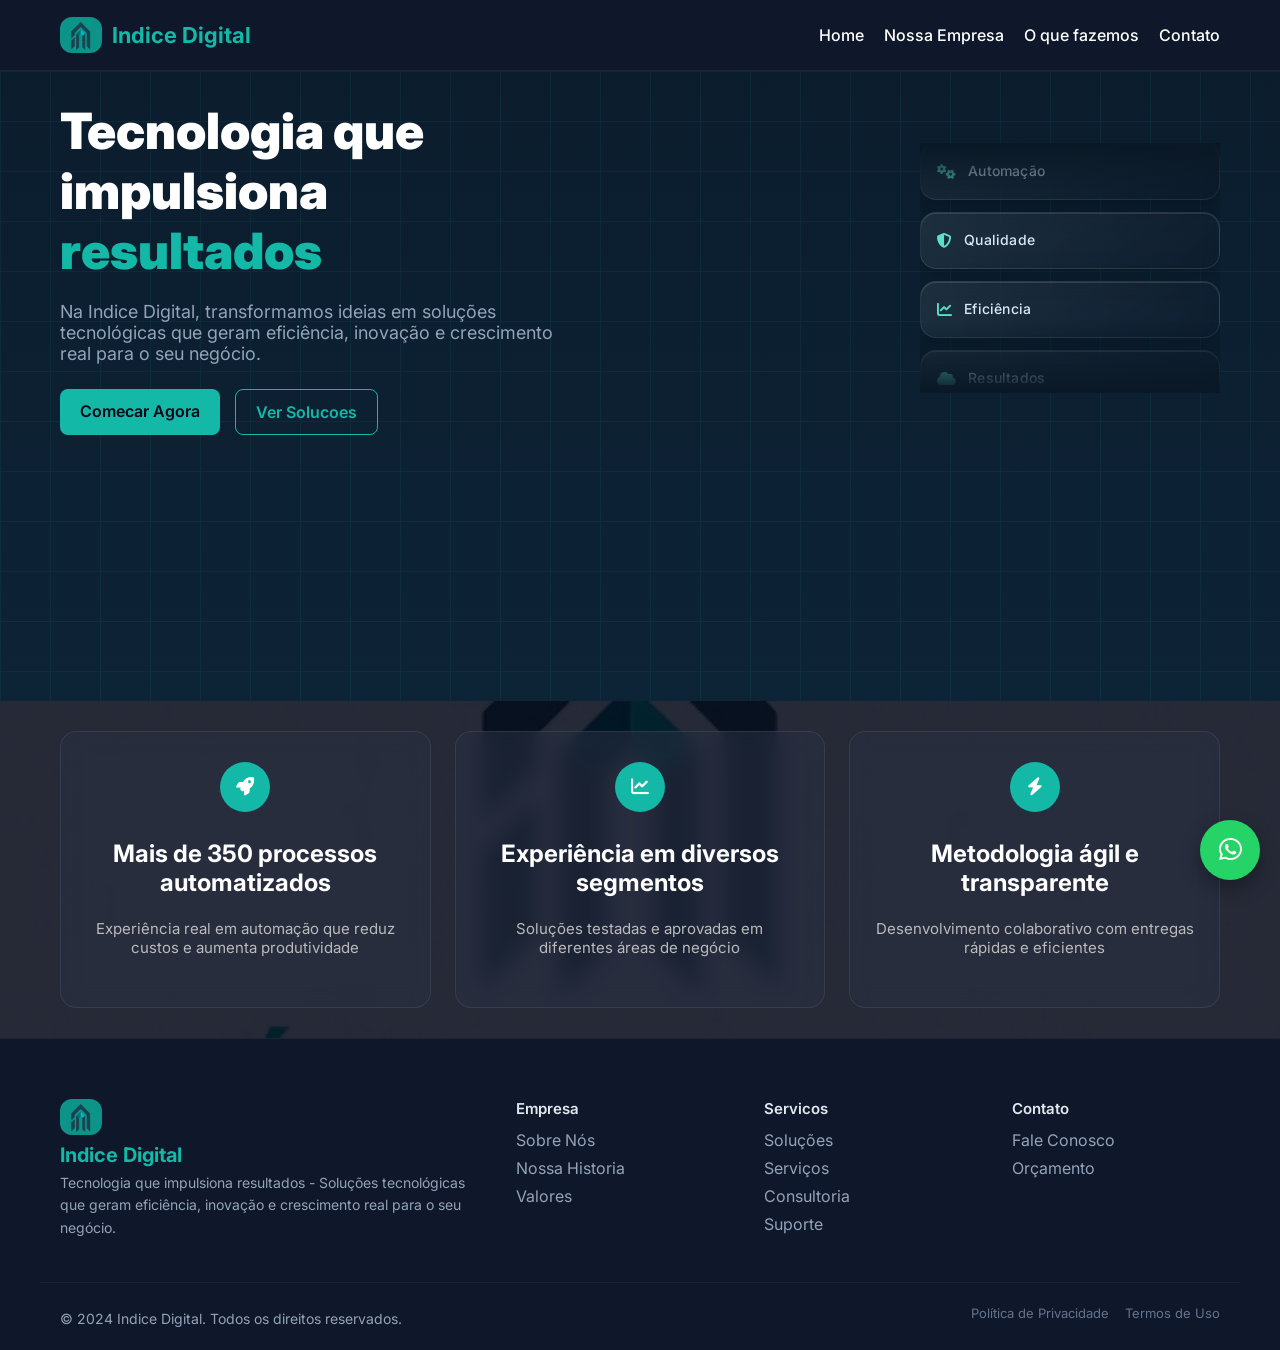
<file: index.html>
<!doctype html>
<html lang="pt-BR">
  <head>
    <meta charset="UTF-8" />
    <meta name="viewport" content="width=device-width, initial-scale=1.0" />
    <title>Indice Digital - Tecnologia que impulsiona resultados</title>
    <meta
      name="description"
      content="Tecnologia que impulsiona resultados - Solucoes que geram eficiencia, inovacao e crescimento real para o seu negocio."
    />
    <meta property="og:title" content="Indice Digital - Tecnologia que impulsiona resultados" />
    <meta
      property="og:description"
      content="Transformamos ideias em solucoes tecnologicas que geram eficiencia, inovacao e crescimento real para o seu negocio."
    />
    <meta property="og:type" content="website" />
    <meta property="og:url" content="https://indicedgt.com/" />
    <link rel="preconnect" href="https://fonts.googleapis.com" />
    <link rel="preconnect" href="https://fonts.gstatic.com" crossorigin />
    <link rel="icon" href="images/logo.png" type="image/png">
    <link
      href="https://fonts.googleapis.com/css2?family=Inter:wght@400;500;600;700;800&display=swap"
      rel="stylesheet"
    />
    <link rel="stylesheet" href="https://cdnjs.cloudflare.com/ajax/libs/font-awesome/6.4.0/css/all.min.css">
    <link rel="stylesheet" href="assets/css/style.css"/>
    <script src="src/main.js" defer></script>
  </head>
  <body>
    <a class="skip-link" href="#conteudo">Pular para o conteudo principal</a>

    <header class="site-header">
      <div class="container header-inner">
    
        <div class="header-left">
          <a href="index.html"  id="topo" class="logo" aria-label="Indice Digital">
            <img src="images/logo1.webp" alt="">
          </a>
    
          <span class="logo-text">Indice Digital</span>
        </div>

        <button class="menu-toggle" id="menu-toggle">
          ☰
        </button>
    
        <nav id="menu-principal" class="main-nav" aria-label="Principal">
          <a href="index.html">Home</a>
          <a href="empresa.html">Nossa Empresa</a>
          <a href="oqfazemos.html">O que fazemos</a>
          <a href="contato.html">Contato</a>
        </nav>
      </div>
    </header>

    <main id="conteudo">
      <section class="hero section">
        <div class="container hero-layout"> 
          <div class="hero-copy">
            <h1>Tecnologia que impulsiona <span>resultados</span></h1>
            <p>
              Na Indice Digital, transformamos ideias em soluções tecnológicas que geram eficiência,
              inovação e crescimento real para o seu negócio.
            </p>
            <div class="hero-actions">
              <a class="btn btn-primary" href="contato.html">Comecar Agora</a>
              <a class="btn btn-secondary" href="oqfazemos.html">Ver Solucoes</a>
            </div>
          </div>
          <div class="hero-visual" aria-hidden="true">
            <div class="hero-carousel">
              <div class="hero-carousel-track">
                <article class="hero-mini-card">
                  <i class="fa-solid fa-gears"></i>
                  <span>Automação</span>
                </article>
                <article class="hero-mini-card">
                  <i class="fa-solid fa-shield-halved"></i>
                  <span>Qualidade</span>
                </article>
                <article class="hero-mini-card">
                  <i class="fa-solid fa-chart-line"></i>
                  <span>Eficiência</span>
                </article>
                <article class="hero-mini-card">
                  <i class="fa-solid fa-cloud"></i>
                  <span>Resultados</span>
                </article>
                <article class="hero-mini-card">
                  <i class="fa-solid fa-gears"></i>
                  <span>Integração</span>
                </article>
                <article class="hero-mini-card">
                  <i class="fa-solid fa-shield-halved"></i>
                  <span>Inovação</span>
                </article>
                <article class="hero-mini-card">
                  <i class="fa-solid fa-chart-line"></i>
                  <span>Automatição</span>
                </article>
                <article class="hero-mini-card">
                  <i class="fa-solid fa-cloud"></i>
                  <span>Qualidade</span>
                </article>
              </div>
            </div>
          </div>
    
        </div>
      </section>
    
      <section class="section stats">
        <div class="container">
      
          <div class="stats-grid">
      
            <article class="card">
              <div class="highlight-icon">
                <i class="fa-solid fa-rocket"></i>
              </div>
      
              <h2>Mais de 350 processos automatizados</h2>
              <p>Experiência real em automação que reduz custos e aumenta produtividade</p>
            </article>
      
            <article class="card">
              <div class="highlight-icon">
                <i class="fas fa-chart-line"></i>
              </div>
      
              <h2>Experiência em diversos segmentos</h2>
              <p>Soluções testadas e aprovadas em diferentes áreas de negócio</p>
            </article>
      
            <article class="card">
              <div class="highlight-icon">
                <i class="fa-solid fa-bolt"></i>
              </div>
      
              <h2>Metodologia ágil e transparente</h2>
              <p>Desenvolvimento colaborativo com entregas rápidas e eficientes</p>
            </article>
      
          </div>
      
        </div>
      </section>
    
    </main>

    <footer class="site-footer">
      <div class="container footer-grid">
        <div>
          <a href="#topo" class="footer-logo" aria-label="Indice Digital">
            <img src="images/logo1.webp">
          </a>
          <h5>Indice Digital</h5>
          <p>
            Tecnologia que impulsiona resultados - Soluções tecnológicas que geram eficiência, inovação e crescimento real para o seu negócio.
          </p>
        </div>

        <nav aria-label="Empresa">
          <h3>Empresa</h3>
          <a href="empresa.html#missao">Sobre Nós</a>
          <a href="empresa.html#nossa-empresa">Nossa Historia</a>
          <a href="empresa.html#valores">Valores</a>
        </nav>

        <nav aria-label="Servicos">
          <h3>Servicos</h3>
          <a href="oqfazemos.html#solucoes">Soluções</a>
          <a href="oqfazemos.html#o-que-fazemos">Serviços</a>
          <a href="oqfazemos.html#consultoria">Consultoria</a>
          <a href="oqfazemos.html#suporte">Suporte</a>
        </nav>

        <nav aria-label="Contato">
          <h3>Contato</h3>
          <a href="contato.html#contato">Fale Conosco</a>
          <a href="contato.html#orcamento">Orçamento</a>
        </nav>
      </div>

      <div class="container footer-bottom">
        <p>&copy; 2024 Indice Digital. Todos os direitos reservados.</p>
        <div class="legal-links">
          <a href="#">Política de Privacidade</a>
          <a href="#">Termos de Uso</a>
        </div>
      </div>
    </footer>

    <a href="https://wa.me/5531983326575" 
    class="floating-btn" 
    target="_blank">
    <i class="fab fa-whatsapp"></i>
    </a>
  </body>
</html>
</file>
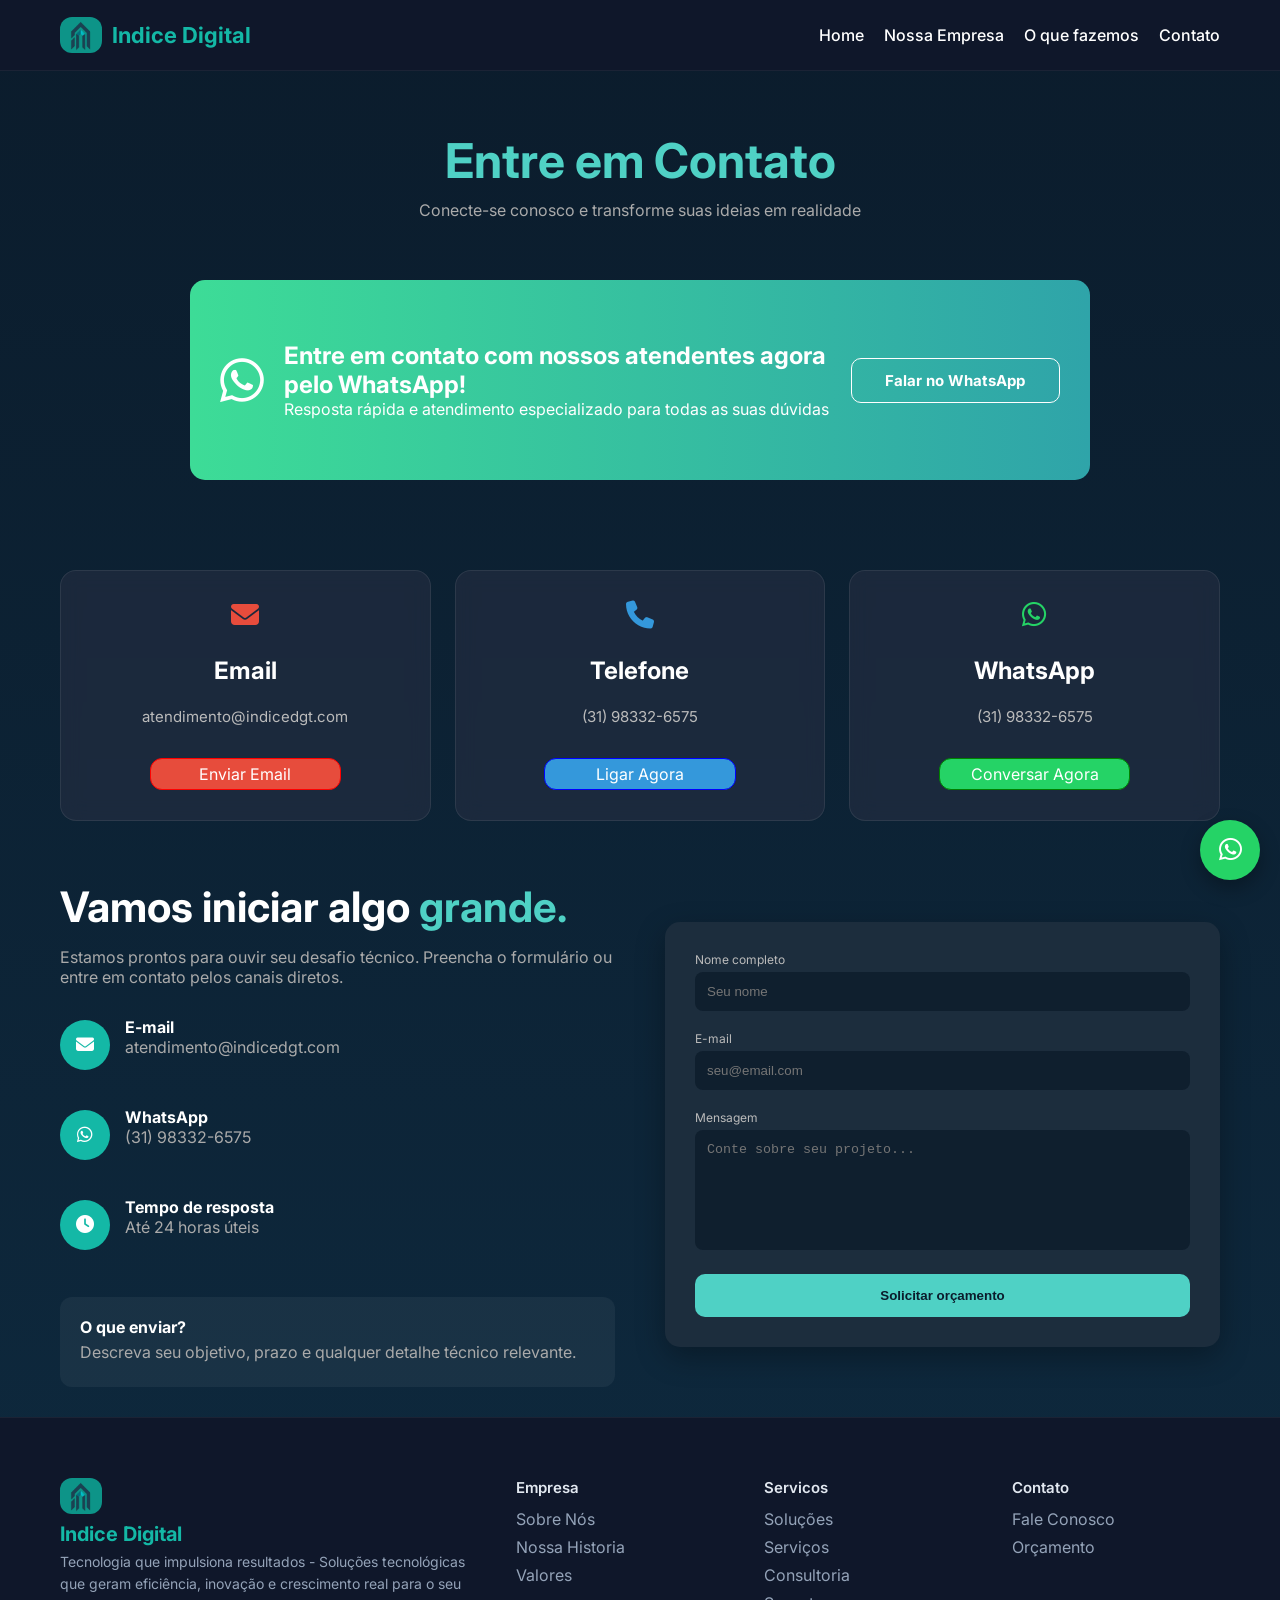
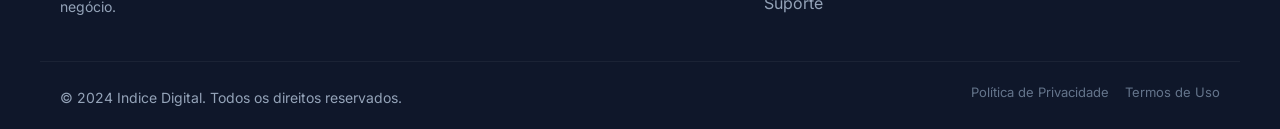
<file: contato.html>
<!doctype html>
<html lang="pt-BR">
  <head>
    <meta charset="UTF-8" />
    <meta name="viewport" content="width=device-width, initial-scale=1.0" />
    <title>Indice Digital - Tecnologia que impulsiona resultados</title>
    <meta
      name="description"
      content="Tecnologia que impulsiona resultados - Solucoes que geram eficiencia, inovacao e crescimento real para o seu negocio."
    />
    <meta property="og:title" content="Indice Digital - Tecnologia que impulsiona resultados" />
    <meta
      property="og:description"
      content="Transformamos ideias em solucoes tecnologicas que geram eficiencia, inovacao e crescimento real para o seu negocio."
    />
    <meta property="og:type" content="website" />
    <meta property="og:url" content="https://indicedgt.com/" />
    <link rel="preconnect" href="https://fonts.googleapis.com" />
    <link rel="preconnect" href="https://fonts.gstatic.com" crossorigin />
    <link rel="icon" href="images/logo.png" type="image/png">
    <link
      href="https://fonts.googleapis.com/css2?family=Inter:wght@400;500;600;700;800&display=swap"
      rel="stylesheet"
    />
    <link rel="stylesheet" href="https://cdnjs.cloudflare.com/ajax/libs/font-awesome/6.4.0/css/all.min.css">
    <link rel="stylesheet" href="assets/css/style.css"/>
    <script src="src/main.js" defer></script>
  </head>
  <body>
    <a class="skip-link" href="#conteudo">Pular para o conteudo principal</a>

    <header class="site-header" id="topo">
        <div class="container header-inner">
      
          <div class="header-left">
            <a href="index.html" class="logo" aria-label="Indice Digital">
              <img src="images/logo1.webp" alt="">
            </a>
      
            <span class="logo-text">Indice Digital</span>
          </div>
      
          <button class="menu-toggle" id="menu-toggle">
            ☰
          </button>
      
          <nav id="menu-principal" class="main-nav" aria-label="Principal">
            <a href="index.html">Home</a>
            <a href="empresa.html">Nossa Empresa</a>
            <a href="oqfazemos.html">O que fazemos</a>
            <a href="contato.html">Contato</a>
          </nav>
      
        </div>
      </header>

      <section class="contact-hero">
        <h1>Entre em Contato</h1>
        <p>Conecte-se conosco e transforme suas ideias em realidade</p>
      </section>
      
      <section class="whatsapp-banner">
        <div class="banner-content">
            <i class="fa-brands fa-whatsapp"></i>
          <div>
            <h2>Entre em contato com nossos atendentes agora pelo WhatsApp!</h2>
            <p>Resposta rápida e atendimento especializado para todas as suas dúvidas</p>
          </div>
        </div>
        <a href="https://wa.me/5531983326575" target="_blank" class="btn-whatsapp">
          Falar no WhatsApp
        </a>
      </section>
      
      <section class="section contact">
        <div class="container">
      
          <div class="stats-grid">
      
            <article class="card">
              <div class="highlight-icon red">
                <i class="fa-solid fa-envelope"></i>
              </div>
      
              <h2>Email</h2>
              <p>atendimento@indicedgt.com</p>
      
              <a href="mailto:atendimento@indicedgt.com" class="card-btn email">
                Enviar Email
              </a>
            </article>

            <article class="card">
              <div class="highlight-icon blue">
                <i class="fa-solid fa-phone"></i>
              </div>
      
              <h2>Telefone</h2>
              <p>(31) 98332-6575</p>
      
              <a href="tel:31983326575" class="card-btn phone">
                Ligar Agora
              </a>
            </article>
      
            <article class="card">
              <div class="highlight-icon green">
                <i class="fa-brands fa-whatsapp"></i>
              </div>
      
              <h2>WhatsApp</h2>
              <p>(31) 98332-6575</p>
      
              <a href="https://wa.me/5531983326575" target="_blank" class="whatsapp">
                Conversar Agora
              </a>
            </article>
          </div>
        </div>
      </section>

      <section class="section contact-form-section" id="orcamento">
        <div class="container contact-grid">
          <div class="contact-info">
            <h2>Vamos iniciar algo <span>grande.</span></h2>
            <p>
              Estamos prontos para ouvir seu desafio técnico. Preencha o formulário
              ou entre em contato pelos canais diretos.
            </p>
      
            <div class="info-list">
      
              <div class="info-item">
                <div class="highlight-icon blue">
                  <i class="fa-solid fa-envelope"></i>
                </div>
                <div>
                  <strong>E-mail</strong>
                  <p>atendimento@indicedgt.com</p>
                </div>
              </div>
      
              <div class="info-item">
                <div class="highlight-icon green">
                  <i class="fa-brands fa-whatsapp"></i>
                </div>
                <div>
                  <strong>WhatsApp</strong>
                  <p>(31) 98332-6575</p>
                </div>
              </div>
      
              <div class="info-item">
                <div class="highlight-icon blue">
                  <i class="fa-solid fa-clock"></i>
                </div>
                <div>
                  <strong>Tempo de resposta</strong>
                  <p>Até 24 horas úteis</p>
                </div>
              </div>
            </div>
            <div class="contact-box">
              <strong>O que enviar?</strong>
              <p>
                Descreva seu objetivo, prazo e qualquer detalhe técnico relevante.
              </p>
            </div>
          </div>
      
          <div class="contact-form">
            <form>
              <label>Nome completo</label>
              <input type="text" placeholder="Seu nome">
      
              <label>E-mail</label>
              <input type="email" placeholder="seu@email.com">
      
              <label>Mensagem</label>
              <textarea placeholder="Conte sobre seu projeto..."></textarea>
      
              <button type="submit">Solicitar orçamento</button>
            </form>
          </div>
      
        </div>
      </section>
    
      <footer class="site-footer">
        <div class="container footer-grid">
          <div>
            <a href="index.html#topo" class="footer-logo" aria-label="Indice Digital">
              <img src="images/logo1.webp">
            </a>
            <h5>Indice Digital</h5>
            <p>
              Tecnologia que impulsiona resultados - Soluções tecnológicas que geram eficiência, inovação e crescimento real para o seu negócio.
            </p>
          </div>
  
          <nav aria-label="Empresa">
            <h3>Empresa</h3>
            <a href="empresa.html#missao">Sobre Nós</a>
            <a href="empresa.html#nossa-empresa">Nossa Historia</a>
            <a href="empresa.html#valores">Valores</a>
          </nav>
  
          <nav aria-label="Servicos">
            <h3>Servicos</h3>
            <a href="oqfazemos.html#solucoes">Soluções</a>
            <a href="oqfazemos.html#o-que-fazemos">Serviços</a>
            <a href="oqfazemos.html#consultoria">Consultoria</a>
            <a href="oqfazemos.html#suporte">Suporte</a>
          </nav>
  
          <nav aria-label="Contato">
            <h3>Contato</h3>
            <a href="#contato">Fale Conosco</a>
            <a href="#orcamento">Orçamento</a>
          </nav>
        </div>
  
        <div class="container footer-bottom">
          <p>&copy; 2024 Indice Digital. Todos os direitos reservados.</p>
          <div class="legal-links">
            <a href="#">Política de Privacidade</a>
            <a href="#">Termos de Uso</a>
          </div>
        </div>
      </footer>
  
      <a href="https://wa.me/5531983326575" 
      class="floating-btn" 
      target="_blank">
      <i class="fab fa-whatsapp"></i>
      </a>
    </body>
  </html>
</file>
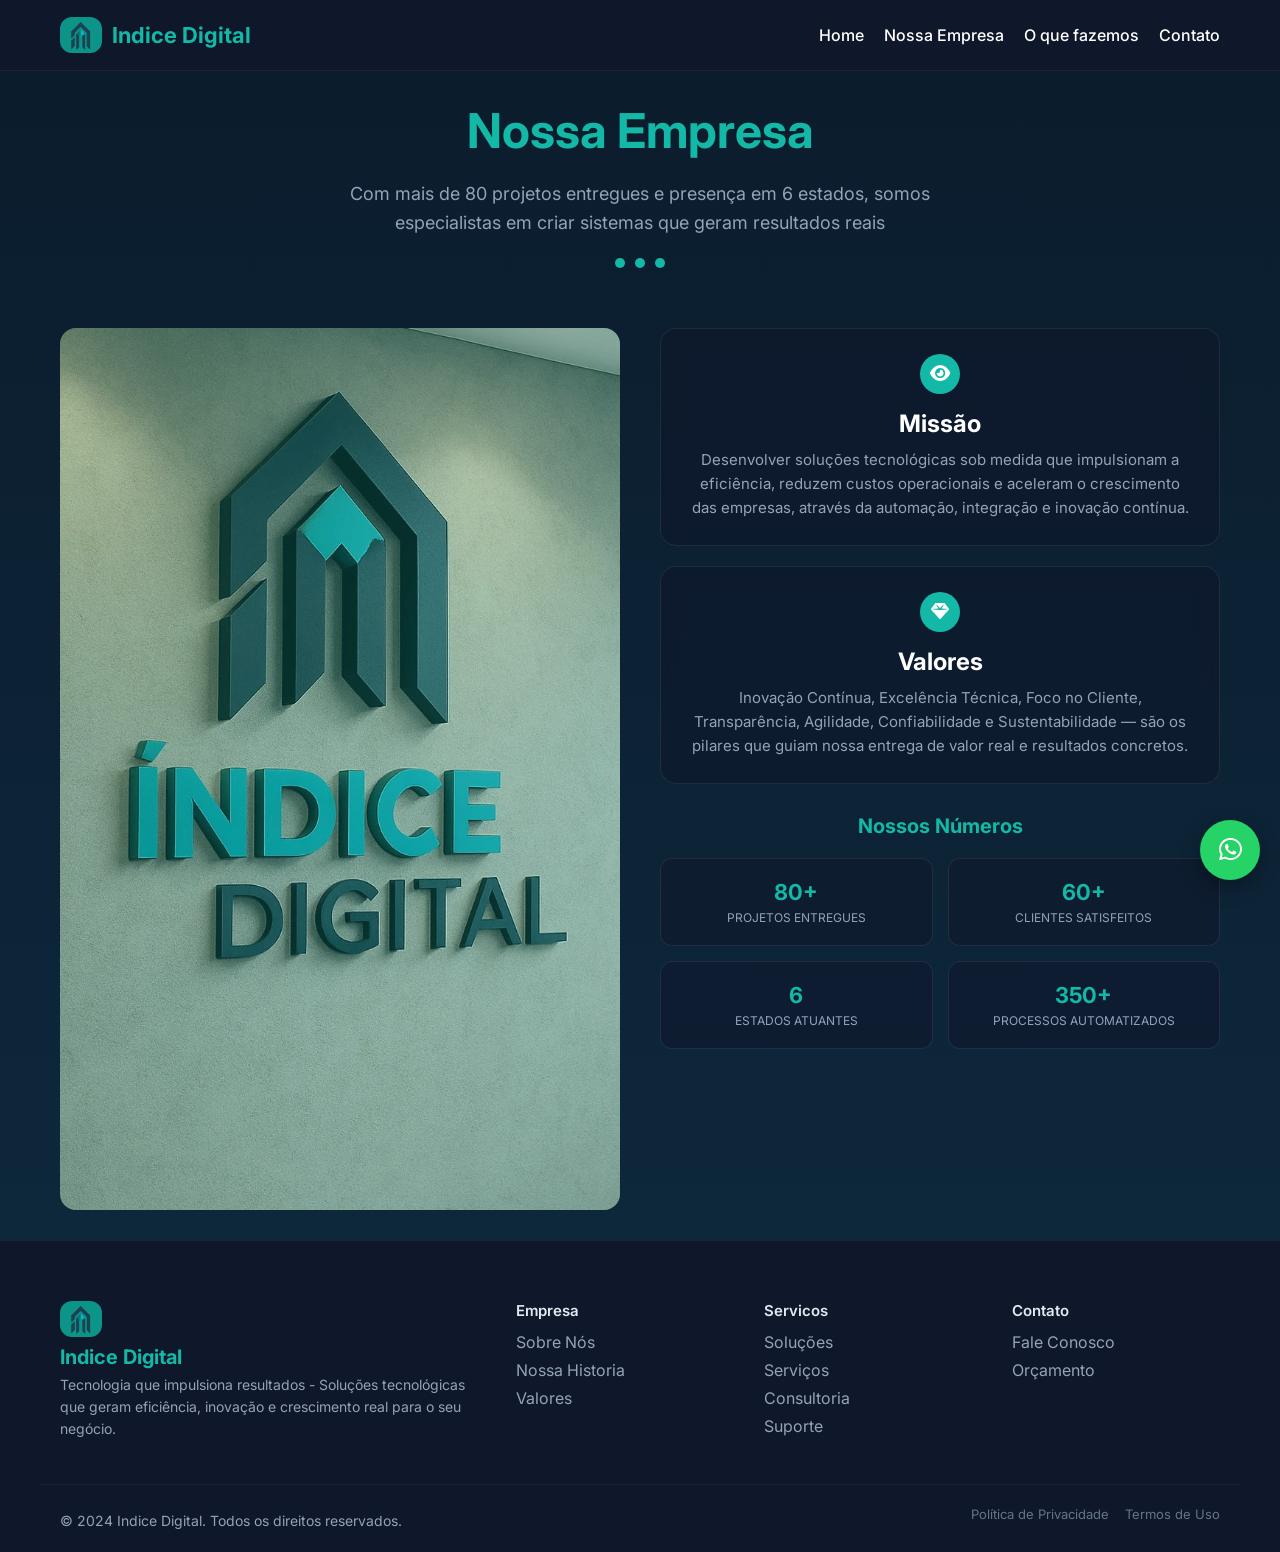
<file: empresa.html>
<!doctype html>
<html lang="pt-BR">
  <head>
    <meta charset="UTF-8" />
    <meta name="viewport" content="width=device-width, initial-scale=1.0" />
    <title>Indice Digital - Tecnologia que impulsiona resultados</title>
    <meta
      name="description"
      content="Tecnologia que impulsiona resultados - Solucoes que geram eficiencia, inovacao e crescimento real para o seu negocio."
    />
    <meta property="og:title" content="Indice Digital - Tecnologia que impulsiona resultados" />
    <meta
      property="og:description"
      content="Transformamos ideias em solucoes tecnologicas que geram eficiencia, inovacao e crescimento real para o seu negocio."
    />
    <meta property="og:type" content="website" />
    <meta property="og:url" content="https://indicedgt.com/" />
    <link rel="preconnect" href="https://fonts.googleapis.com" />
    <link rel="preconnect" href="https://fonts.gstatic.com" crossorigin />
    <link rel="icon" href="images/logo.png" type="image/png">
    <link
      href="https://fonts.googleapis.com/css2?family=Inter:wght@400;500;600;700;800&display=swap"
      rel="stylesheet"
    />
    <link rel="stylesheet" href="https://cdnjs.cloudflare.com/ajax/libs/font-awesome/6.4.0/css/all.min.css">
    <link rel="stylesheet" href="assets/css/style.css"/>
    <script src="src/main.js" defer></script>
  </head>
  <body>
    <a class="skip-link" href="#conteudo">Pular para o conteudo principal</a>

    <header class="site-header" id="topo">
        <div class="container header-inner">
      
          <div class="header-left">
            <a href="index.html" class="logo" aria-label="Indice Digital">
              <img src="images/logo1.webp" alt="">
            </a>
      
            <span class="logo-text">Indice Digital</span>
          </div>
      
          <button class="menu-toggle" id="menu-toggle">
            ☰
          </button>
      
          <nav id="menu-principal" class="main-nav" aria-label="Principal">
            <a href="index.html">Home</a>
            <a href="empresa.html">Nossa Empresa</a>
            <a href="oqfazemos.html">O que fazemos</a>
            <a href="contato.html">Contato</a>
          </nav>
      
        </div>
      </header>

    <section class="empresa-hero section" id="nossa-empresa">
        <div class="container empresa-header">
      
          <h1>Nossa Empresa</h1>
          <p>
            Com mais de 80 projetos entregues e presença em 6 estados,
            somos especialistas em criar sistemas que geram resultados reais
          </p>
          <div class="dots">
            <div class="dot"></div>
            <div class="dot"></div>
            <div class="dot"></div>
          </div>
        </div>
      </section>
      
      <section class="empresa-content section">
        <div class="container empresa-grid">

          <div class="empresa-img">
            <img src="images/idcdgt.jpg" alt="Imagem da empresa">
          </div>
      
          <div class="empresa-info">

            <div class="info-card" id="missao">
              <div class="info-icon">
                <i class="fa-solid fa-eye"></i>
              </div>
      
              <h2>Missão</h2>
              <p>
                Desenvolver soluções tecnológicas sob medida que impulsionam a eficiência,
                reduzem custos operacionais e aceleram o crescimento das empresas,
                através da automação, integração e inovação contínua.
              </p>
            </div>
      
            <div class="info-card" id="valores">
              <div class="info-icon">
                <i class="fa-solid fa-gem"></i>
              </div>
              
              <h2>Valores</h2>
              <p>
                Inovação Contínua, Excelência Técnica, Foco no Cliente,
                Transparência, Agilidade, Confiabilidade e Sustentabilidade —
                são os pilares que guiam nossa entrega de valor real e resultados concretos.
              </p>
            </div>

            <div class="empresa-numeros">
      
              <h3>Nossos Números</h3>
      
              <div class="numeros-grid">
      
                <div class="numero-card">
                  <span>80+</span>
                  <p>PROJETOS ENTREGUES</p>
                </div>
      
                <div class="numero-card">
                  <span>60+</span>
                  <p>CLIENTES SATISFEITOS</p>
                </div>
      
                <div class="numero-card">
                  <span>6</span>
                  <p>ESTADOS ATUANTES</p>
                </div>
      
                <div class="numero-card">
                  <span>350+</span>
                  <p>PROCESSOS AUTOMATIZADOS</p>
                </div>
      
              </div>
      
            </div>
      
          </div>
      
        </div>
      </section>
    
    <footer class="site-footer">
        <div class="container footer-grid">
          <div>
            <a href="index.html#topo" class="footer-logo" aria-label="Indice Digital">
              <img src="images/logo1.webp">
            </a>
            <h5>Indice Digital</h5>
            <p>
              Tecnologia que impulsiona resultados - Soluções tecnológicas que geram eficiência, inovação e crescimento real para o seu negócio.
            </p>
          </div>
  
          <nav aria-label="Empresa">
            <h3>Empresa</h3>
            <a href="#missao">Sobre Nós</a>
            <a href="#nossa-empresa">Nossa Historia</a>
            <a href="#valores">Valores</a>
          </nav>
  
          <nav aria-label="Servicos">
            <h3>Servicos</h3>
            <a href="oqfazemos.html#solucoes">Soluções</a>
            <a href="oqfazemos.html#o-que-fazemos">Serviços</a>
            <a href="oqfazemos.html#consultoria">Consultoria</a>
            <a href="oqfazemos.html#suporte">Suporte</a>
          </nav>
  
          <nav aria-label="Contato">
            <h3>Contato</h3>
            <a href="contato.html#contato">Fale Conosco</a>
            <a href="contato.html#orcamento">Orçamento</a>
          </nav>
        </div>
  
        <div class="container footer-bottom">
          <p>&copy; 2024 Indice Digital. Todos os direitos reservados.</p>
          <div class="legal-links">
            <a href="#">Política de Privacidade</a>
            <a href="#">Termos de Uso</a>
          </div>
        </div>
      </footer>
      
      <a href="https://wa.me/5531983326575" 
      class="floating-btn" 
      target="_blank">
     <i class="fab fa-whatsapp"></i>
     </a>
    </body>
  </html>
</file>
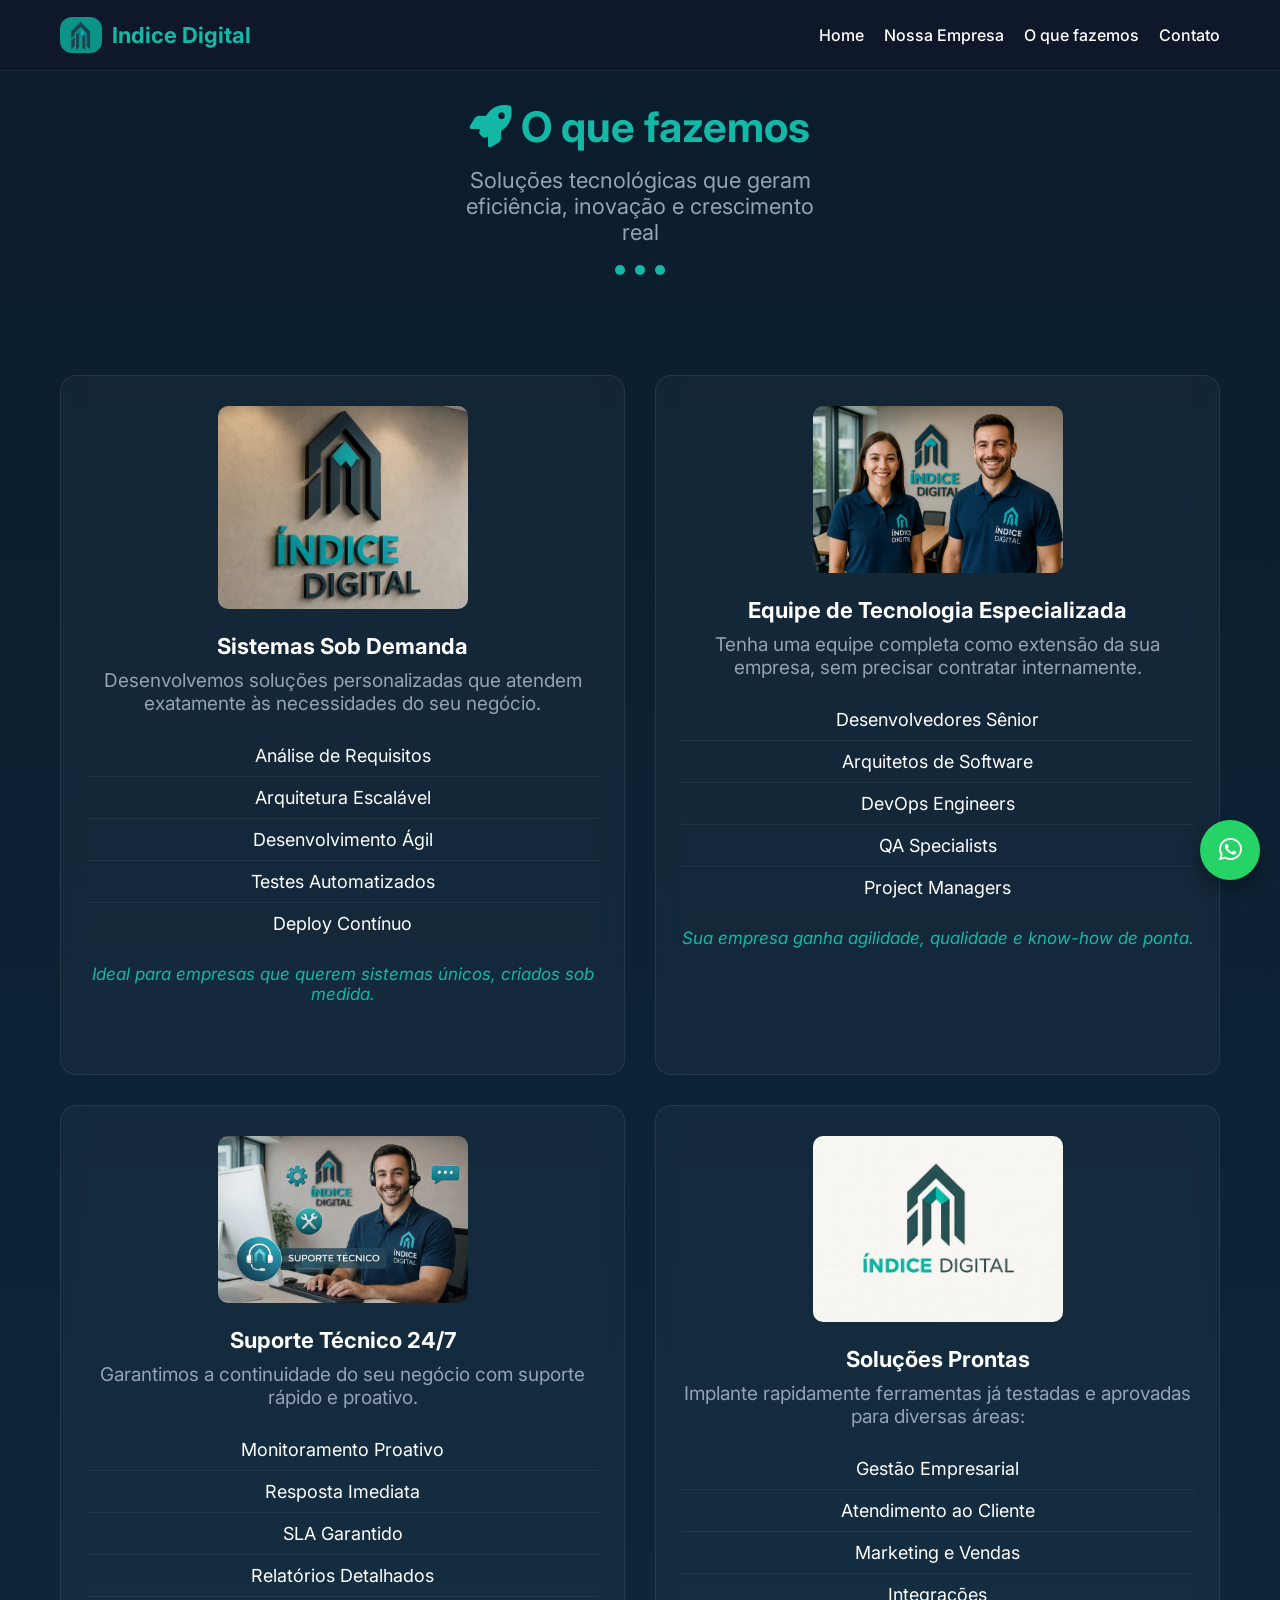
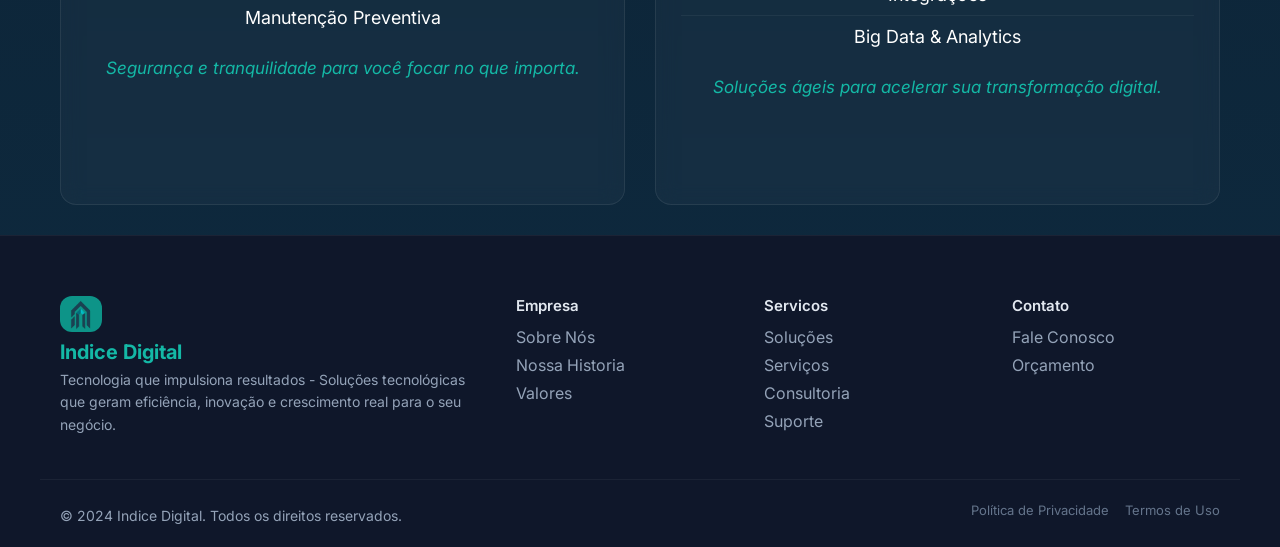
<file: oqfazemos.html>
<!doctype html>
<html lang="pt-BR">
  <head>
    <meta charset="UTF-8" />
    <meta name="viewport" content="width=device-width, initial-scale=1.0" />
    <title>Indice Digital - Tecnologia que impulsiona resultados</title>
    <meta
      name="description"
      content="Tecnologia que impulsiona resultados - Solucoes que geram eficiencia, inovacao e crescimento real para o seu negocio."
    />
    <meta property="og:title" content="Indice Digital - Tecnologia que impulsiona resultados" />
    <meta
      property="og:description"
      content="Transformamos ideias em solucoes tecnologicas que geram eficiencia, inovacao e crescimento real para o seu negocio."
    />
    <meta property="og:type" content="website" />
    <meta property="og:url" content="https://indicedgt.com/" />
    <link rel="preconnect" href="https://fonts.googleapis.com" />
    <link rel="preconnect" href="https://fonts.gstatic.com" crossorigin />
    <link rel="icon" href="images/logo.png" type="image/png">
    <link
      href="https://fonts.googleapis.com/css2?family=Inter:wght@400;500;600;700;800&display=swap"
      rel="stylesheet"
    />
    <link rel="stylesheet" href="https://cdnjs.cloudflare.com/ajax/libs/font-awesome/6.4.0/css/all.min.css">
    <link rel="stylesheet" href="assets/css/style.css"/>
    <script src="src/main.js" defer></script>
  </head>
  <body>
    <a class="skip-link" href="#conteudo">Pular para o conteudo principal</a>

    <header class="site-header" id="topo">
        <div class="container header-inner">
      
          <div class="header-left">
            <a href="index.html" class="logo" aria-label="Indice Digital">
              <img src="images/logo1.webp" alt="">
            </a>
      
            <span class="logo-text">Indice Digital</span>
          </div>
      
          <button class="menu-toggle" id="menu-toggle">
            ☰
          </button>
      
          <nav id="menu-principal" class="main-nav" aria-label="Principal">
            <a href="index.html">Home</a>
            <a href="empresa.html">Nossa Empresa</a>
            <a href="oqfazemos.html">O que fazemos</a>
            <a href="contato.html">Contato</a>
          </nav>
      
        </div>
      </header>

      <section class="servicos-hero section" id="o-que-fazemos">
        <div class="container servicos-header">
      
          <h1><i class="fas fa-rocket"></i> O que fazemos</h1>
          <p>
            Soluções tecnológicas que geram eficiência, inovação e crescimento real
          </p>
          <div class="dots">
            <div class="dot"></div>
            <div class="dot"></div>
            <div class="dot"></div>
          </div>
        </div>
      </section>
      <section class="servicos-content section" id="consultoria">
        <div class="container servicos-grid">
          <article class="servico-card">
            <div class="servico-img">
                <img src="images/idcdgtqdd.jpg" alt="">
              
                <div class="img-overlay">
                  <div class="overlay-icon">
                    <i class="fas fa-brain"></i>
                  </div>
                </div>
              </div>
      
            <h2> Sistemas Sob Demanda</h2>
            <p>
              Desenvolvemos soluções personalizadas que atendem exatamente às necessidades do seu negócio.
            </p>
      
            <ul>
              <li>Análise de Requisitos</li>
              <li>Arquitetura Escalável</li>
              <li>Desenvolvimento Ágil</li>
              <li>Testes Automatizados</li>
              <li>Deploy Contínuo</li>
            </ul>
      
            <span class="servico-extra">
              Ideal para empresas que querem sistemas únicos, criados sob medida.
            </span>
          </article>

          <article class="servico-card" id="consultoria">
            <div class="servico-img">
                <img src="images/equipe.webp" alt="">
                <div class="img-overlay">
                  <div class="overlay-icon">
                    <i class="fas fa-cloud"></i>
                  </div>
                </div>
              </div>
      
            <h2> Equipe de Tecnologia Especializada</h2>
            <p>
              Tenha uma equipe completa como extensão da sua empresa, sem precisar contratar internamente.
            </p>
      
            <ul>
              <li>Desenvolvedores Sênior</li>
              <li>Arquitetos de Software</li>
              <li>DevOps Engineers</li>
              <li>QA Specialists</li>
              <li>Project Managers</li>
            </ul>
      
            <span class="servico-extra">
              Sua empresa ganha agilidade, qualidade e know-how de ponta.
            </span>
          </article>

          <article class="servico-card" id="suporte">
            <div class="servico-img">
                <img src="images/suporte_tecnico.png" alt="">
                <div class="img-overlay">
                  <div class="overlay-icon">
                    <i class="fas fa-code"></i>
                  </div>
                </div>
              </div>
            <h2> Suporte Técnico 24/7</h2>
            <p>
              Garantimos a continuidade do seu negócio com suporte rápido e proativo.
            </p>

            <ul>
              <li>Monitoramento Proativo</li>
              <li>Resposta Imediata</li>
              <li>SLA Garantido</li>
              <li>Relatórios Detalhados</li>
              <li>Manutenção Preventiva</li>
            </ul>
      
            <span class="servico-extra">
              Segurança e tranquilidade para você focar no que importa.
            </span>
          </article>

          <article class="servico-card" id="solucoes">
            <div class="servico-img">
                <img src="images/indiceqdd_dgt.jpeg" alt="">
                <div class="img-overlay">
                  <div class="overlay-icon">
                    <i class="fas fa-shield-alt"></i>
                  </div>
                </div>
              </div>
      
            <h2>Soluções Prontas</h2>
            <p>
              Implante rapidamente ferramentas já testadas e aprovadas para diversas áreas:
            </p>
      
            <ul>
              <li>Gestão Empresarial</li>
              <li>Atendimento ao Cliente</li>
              <li>Marketing e Vendas</li>
              <li>Integrações</li>
              <li>Big Data & Analytics</li>
            </ul>
      
            <span class="servico-extra">
              Soluções ágeis para acelerar sua transformação digital.
            </span>
          </article>
      
        </div>
      </section>

      <footer class="site-footer">
        <div class="container footer-grid">
          <div>
            <a href="index.html#topo" class="footer-logo" aria-label="Indice Digital">
              <img src="images/logo1.webp">
            </a>
            <h5>Indice Digital</h5>
            <p>
              Tecnologia que impulsiona resultados - Soluções tecnológicas que geram eficiência, inovação e crescimento real para o seu negócio.
            </p>
          </div>
  
          <nav aria-label="Empresa">
            <h3>Empresa</h3>
            <a href="empresa.html#missao">Sobre Nós</a>
            <a href="empresa.html#nossa-empresa">Nossa Historia</a>
            <a href="empresa.html#valores">Valores</a>
          </nav>
  
          <nav aria-label="Servicos">
            <h3>Servicos</h3>
            <a href="#solucoes">Soluções</a>
            <a href="#o-que-fazemos">Serviços</a>
            <a href="#consultoria">Consultoria</a>
            <a href="#suporte">Suporte</a>
          </nav>
  
          <nav aria-label="Contato">
            <h3>Contato</h3>
            <a href="contato.html#contato">Fale Conosco</a>
            <a href="contato.html#orcamento">Orçamento</a>
          </nav>
        </div>
  
        <div class="container footer-bottom">
          <p>&copy; 2024 Indice Digital. Todos os direitos reservados.</p>
          <div class="legal-links">
            <a href="#">Política de Privacidade</a>
            <a href="#"">Termos de Uso</a>
          </div>
        </div>
      </footer>
  
      <a href="https://wa.me/5531983326575" 
      class="floating-btn" 
      target="_blank">
     <i class="fab fa-whatsapp"></i>
   </a>
    </body>
  </html>
</file>
<file: assets/css/style.css>
* {
  margin: 0;
  padding: 0;
  box-sizing: border-box;
}

body {
  font-family: 'Inter', sans-serif;
  color: #FFFFFF;
  background: linear-gradient(180deg, #0b1c2c, #0e2a3f);
}

img {
  max-width: 100%;
  height: auto;
}

.floating-btn {
  position: fixed;
  bottom: 20px;
  right: 20px;

  width: 60px;
  height: 60px;
  border-radius: 50%;

  background: #25D366;
  color: #fff;

  display: flex;
  align-items: center;
  justify-content: center;

  font-size: 26px;
  box-shadow: 0 8px 20px rgba(0,0,0,0.3);
  z-index: 999;
  transition: all 0.3s ease;

  text-decoration: none;
  animation: float 3s ease-in-out infinite;
}

.floating-btn:hover {
  animation: none;
  transform: scale(1.1);
  box-shadow: 0 12px 25px rgba(0,0,0,0.4);
}

.floating-btn::after {
  content: "";
  position: absolute;
  inset: 0;
  border-radius: 50%;
  box-shadow: 0 0 0 0 rgba(37, 211, 102, 0.6);
  animation: pulse 2.5s infinite;
}

@keyframes float {
  0% { transform: translateY(0); }
  50% { transform: translateY(-15px); }
  100% { transform: translateY(0); }
}

@keyframes pulse {
  0% { transform: scale(1); box-shadow: 0 0 0 0 rgba(37, 211, 102, 0.6);}
  70% { transform: scale(1.05); box-shadow: 0 0 0 15px rgba(37, 211, 102, 0);}
  100% {transform: scale(1); box-shadow: 0 0 0 0 rgba(37, 211, 102, 0);}}

/* ACESSIBILIDADE */
.skip-link {
  position: absolute;
  top: 0;
  left: 0;
  padding: 10px;
}

.container {
  max-width: 1200px;
  margin: 0 auto;
  padding: 0 20px;
}

.site-header {
  position: sticky;
  top: 0;
  z-index: 1000;

  background: #0F172A;
  backdrop-filter: blur(10px);
  border-bottom: 1px solid rgba(255,255,255,0.05);
}

.header-inner {
  display: flex;
  justify-content: space-between;
  align-items: center;
  height: 70px;
  gap: 16px;
}

.logo {
  display: flex;
  align-items: center;
  gap: 8px;
  background-color: #0D9488;
  border-radius: 12px;
}

.header-left {
  display: flex;
  align-items: center;
  gap: 10px; 
}

.logo-text {
  font-weight: 700;
  font-size: clamp(18px, 2.6vw, 22px);
  color: #14B8A6;
}

.logo img {
  height: 36px;
  width: auto;
}

.logo:hover {
  transform: translateY(-5px);
}

/* MENU */
.main-nav {
  display: flex;
  gap: 20px;
  flex-wrap: wrap;
}

.menu-toggle {
  display: none;
  font-size: 28px;
  background: none;
  border: none;
  color: #fff;
  cursor: pointer;
}

/* Mobile */
@media (max-width: 768px) {

  .menu-toggle {
    display: block;
  }

  .main-nav {
    position: absolute;
    top: 70px;
    left: 0;
    width: 100%;

    background: #0F172A;

    flex-direction: column;
    align-items: center;
    gap: 20px;

    padding: 20px 0;

    display: none;
  }

  .main-nav.active {
    display: flex;
  }
}

.main-nav a {
  text-decoration: none;
  color: #FFFFFF;
  font-weight: 500;
  position: relative;
  transition: color 0.2s ease;
}

.main-nav a:hover {
  color: #14B8A6;
}

/* LINHA ANIMADA */
.main-nav a::after {
  content: "";
  position: absolute;
  left: 0;
  bottom: -5px;
  width: 0;
  height: 2px;
  background: #14B8A6;
  transition: width 0.3s ease;
}

.main-nav a:hover::after {
  width: 100%;
}

.hero {
  position: relative;
  padding: 100px 0;
  overflow: hidden;
  min-height: 70vh;
}

.hero::before {
  content: "";
  position: absolute;
  inset: 0;

  background-image:
    linear-gradient(#2DD4BF 1px, transparent 1px),
    linear-gradient(90deg, #2DD4BF 1px, transparent 1px);

  background-size: 50px 50px;

  opacity: 0.06;

  z-index: 0;
}

.hero-layout {
  position: relative;
  z-index: 1;

  display: flex;
  align-items: center;
  justify-content: space-between;
  gap: 40px;
}

.hero-copy {
  max-width: 500px;
}

.hero-copy h1 {
  font-size: clamp(32px, 5vw, 50px);
  margin-bottom: 20px;
  font-weight: 900;
}

.hero-copy p {
  font-size: clamp(16px, 2.2vw, 18px);
  color: #94A3B8;
  margin-bottom: 25px;
}

.hero-copy h1 span {
  color: #14b8a6;
}

.hero-actions {
  display: flex;
  gap: 15px;
}

.hero-stats {
  display: flex;
  flex-direction: column;
  gap: 20px;
}

.hero-visual {
  flex: 1;
  min-width: 0;
  max-width: 300px;
}

.hero-carousel {
  position: relative;
  overflow: hidden;
  height: 250px;
  padding: 0;
}

.hero-carousel::before,
.hero-carousel::after {
  content: "";
  position: absolute;
  left: 0;
  width: 100%;
  height: 72px;
  z-index: 2;
  pointer-events: none;
}

.hero-carousel::before {
  top: 0;
  background: linear-gradient(to bottom, rgba(10, 24, 38, 1), rgba(10, 24, 38, 0));
}

.hero-carousel::after {
  bottom: 0;
  background: linear-gradient(to top, rgba(10, 24, 38, 1), rgba(10, 24, 38, 0));
}

.hero-carousel-track {
  display: flex;
  flex-direction: column;
  gap: 12px;
  animation: hero-carousel-scroll-vertical 26s linear infinite;
}

.hero-carousel:hover .hero-carousel-track {
  animation-play-state: paused;
}

.hero-mini-card {
  min-width: 190px;
  padding: 18px 16px;
  border-radius: 16px;
  border: 1px solid rgba(148, 163, 184, 0.18);
  background: linear-gradient(140deg, rgba(255, 255, 255, 0.08), rgba(15, 23, 42, 0.25));
  backdrop-filter: blur(8px);
  -webkit-backdrop-filter: blur(8px);
  color: #dbe7f5;
  display: flex;
  align-items: center;
  gap: 12px;
  font-weight: 500;
  letter-spacing: 0.2px;
  box-shadow: inset 0 1px 0 rgba(255, 255, 255, 0.12), 0 8px 24px rgba(0, 0, 0, 0.2);
}

.hero-mini-card i {
  color: #5eead4;
  font-size: 15px;
  opacity: 0.95;
}

.hero-mini-card span {
  font-size: 14px;
  line-height: 1.35;
}

@keyframes hero-carousel-scroll {
  from {
    transform: translateX(0);
  }
  to {
    transform: translateX(calc(-50% - 7px));
  }
}

@keyframes hero-carousel-scroll-vertical {
  from {
    transform: translateY(0);
  }
  to {
    transform: translateY(calc(-50% - 7px));
  }
}

.btn {
  display: inline-block;
  padding: 12px 20px;
  border-radius: 8px;
  text-decoration: none;
  font-weight: 600;
}

.btn-primary {
  background: #14B8A6;
  color: #020617;
}

.btn-primary:hover {
  background: #0D9488;
}

.btn-secondary {
  border: 1px solid #14B8A6;
  color: #14B8A6;
}

.btn-secondary:hover {
  background: #14B8A6;
  color: #020617;
}

.section {
  padding: 80px 0;
}

.stats {
  position: relative;
  background: #0F172A;
}

.stats::before {
  content: "";
  position: absolute;
  inset: 0;
  background-image: url("../../images/indice_dgt.jpeg");
  background-size: cover;
  background-position: center;
  background-repeat: no-repeat;
  z-index: 0;
}

.stats::after {
  content: "";
  position: absolute;
  inset: 0;
  background: rgba(2, 6, 23, 0.85);
  z-index: 1;
}

.stats .container {
  position: relative;
  z-index: 2;
}

.card {
  position: relative;

  width: 100%;
  height: 100%;

  padding: 30px 25px;

  background: rgba(41, 49, 68, 0.55);
  backdrop-filter: blur(10px);
  -webkit-backdrop-filter: blur(10px);

  border: 1px solid rgba(255, 255, 255, 0.08);
  border-radius: 16px;

  display: flex;
  flex-direction: column;
  align-items: center;
  justify-content: center;
  text-align: center;

  gap: 12px;

  color: #fff;

  transition: all 0.3s ease;
}

.card:hover {
  transform: translateY(-8px);
  box-shadow: 0 20px 40px rgba(0, 0, 0, 0.4);
  border-color: rgba(20, 184, 166, 0.4);
}

.card:hover .highlight-icon {
  transform: scale(1.1) rotate(5deg);
}

.highlight-icon {
  width: 50px;
  height: 50px;
  border-radius: 50%;

  display: flex;
  align-items: center;
  justify-content: center;

  background: #14b8a6;
  color: #FFFFFF;

  margin-bottom: 15px;
  font-size: 18px;

  transition: transform 0.3s ease;
}

.stats-grid {
  display: grid;
  grid-template-columns: repeat(auto-fit, minmax(300px, 1fr));
  gap: 24px;
  position: relative;
  z-index: 2;
}     

.card h2 {
  font-size: 24px;
  margin-bottom: 10px;
}

.card p {
  font-size: 15px;
  color: #94A3B8;
}

.site-footer {
  background: #0F172A;
  border-top: 1px solid rgba(255,255,255,0.05);
  padding: 60px 0 20px;
}

.site-footer h5 {
  font-weight: 700;
  font-size: 20px;
  text-decoration: none;
  color: #14B8A6;
}

.footer-grid {
  display: grid;
  grid-template-columns: 2fr 1fr 1fr 1fr;
  gap: 40px;
  margin-bottom: 40px;
}

.footer-logo {
  display: inline-flex;
  align-items: center;
  gap: 12px;
}

.footer-logo img {
  height: 36px;
  width: auto;
  display: block;
  background-color: #0D9488;
  border-radius: 12px;
}

.site-footer p {
  margin-top: 5px;
  color: #94A3B8;
  font-size: 14px;
  line-height: 1.6;
}

.site-footer h3 {
  font-size: 15px;
  margin-bottom: 12px;
  color: #E2E8F0;
  font-weight: 600;
}

.site-footer a {
  display: block;
  text-decoration: none;
  color: #94A3B8;
  font-size: 16px;
  margin-bottom: 8px;
  transition: color 0.2s ease;
}

.site-footer a:hover {
  color: #14B8A6;
}

.footer-bottom {
  display: flex;
  justify-content: space-between;
  align-items: center;

  border-top: 1px solid rgba(255,255,255,0.05);
  padding-top: 20px;

  font-size: 13px;
  color: #64748B;
}

.legal-links {
  display: flex;
  gap: 16px;
}

.legal-links a {
  font-size: 13px;
  color: #64748B;
}

.legal-links a:hover {
  color: #14B8A6;
}

/* Empresa */
.empresa-hero {
  text-align: center;
  padding: 100px 0 60px;
}

.empresa-header h1 {
  font-size: clamp(32px, 5vw, 48px);
  color: #14B8A6;
  margin-bottom: 20px;
}

.empresa-header p {
  max-width: 600px;
  margin: 0 auto;
  color: #94A3B8;
  font-size: clamp(16px, 2.2vw, 18px);
  line-height: 1.6;
}

.dots {
  display: flex;
  justify-content: center;
  gap: 10px; /* espaço entre eles */
  margin-top: 20px;
}

.dot {
  width: 10px;
  height: 10px;
  background: #14B8A6;
  border-radius: 50%;
}

.empresa-grid {
  display: grid;
  grid-template-columns: 1fr 1fr;
  gap: 40px;
  align-items: stretch;
}

.empresa-img {
  position: relative;
  display: inline-block;
}

.empresa-img img {
  width: 100%;
  height: 100%;
  object-fit: cover;
  display: block;
  border-radius: 16px;
}

.empresa-img::after {
  content: "";
  position: absolute;

  top: 0;
  left: 0;
  width: 100%;
  height: 100%;

  background: rgba(20, 184, 166, 0.25);
  border-radius: 16px;
}

.empresa-info {
  display: flex;
  flex-direction: column;
  gap: 20px;
}

.info-card {
  background: rgba(15, 23, 42, 0.55);
  backdrop-filter: blur(10px);
  border: 1px solid rgba(255,255,255,0.08);
  border-radius: 16px;
  padding: 25px;
  text-align: center;
  transition: transform 0.3s ease, box-shadow 0.3s ease;
}

.info-card:hover {
  transform: translateY(-8px);
  box-shadow: 0 20px 40px rgba(0, 0, 0, 0.4);
  border-color: rgba(20, 184, 166, 0.3);
}

.info-icon {
  width: 40px;
  height: 40px;
  border-radius: 50%;

  display: flex;
  align-items: center;
  justify-content: center;

  background: #14b8a6;
  color: #FFFFFF;

  margin: 0 auto 10px;
  margin-bottom: 15px;
  font-size: 18px;

  transition: transform 0.3s ease;
}

.info-card:hover .info-icon {
  transform: scale(1.08);
}

.info-card h2 {
  margin-bottom: 10px;
}

.info-card p {
  color: #94A3B8;
  font-size: 15px;
  line-height: 1.6;
}

.empresa-numeros {
  margin-top: 10px;
}

.empresa-numeros h3 {
  color: #14B8A6;
  margin-bottom: 20px;
  text-align: center;
  font-size: 20px;
}

/* GRID NÚMEROS */
.numeros-grid {
  display: grid;
  grid-template-columns: repeat(2, 1fr);
  gap: 15px;
}

.numero-card {
  background: rgba(15, 23, 42, 0.55);
  border: 1px solid rgba(255,255,255,0.08);
  border-radius: 12px;
  padding: 20px;
  text-align: center;

  transition: transform 0.3s ease, box-shadow 0.3s ease;
}

.numero-card:hover {
  transform: translateY(-8px);
  box-shadow: 0 20px 40px rgba(0, 0, 0, 0.4);
  border-color: rgba(20, 184, 166, 0.3);
}

.numero-card span {
  font-size: 22px;
  font-weight: 700;
  color: #14B8A6;
  display: block;
  margin-bottom: 5px;

  transition: transform 0.3s ease;
}

.numero-card span:hover {
  transform: scale(1.08);
}

.numero-card p {
  font-size: 12px;
  color: #94A3B8;
}

/* O que fazemos */
.servicos-header {
  text-align: center;
  max-width: 400px;
  margin: 0 auto 20px;
}

.servicos-header {
  margin-bottom: 40px;
}

.section {
  padding: 30px;
}

.servicos-header h1 {
  font-size: clamp(30px, 4.8vw, 42px);
  margin-bottom: 15px;
  color: #14B8A6;
}

.servicos-header p {
  font-size: clamp(17px, 2.8vw, 22px);
  color: #94A3B8;
}

.servicos-grid {
  display: grid;
  grid-template-columns: repeat(2, 1fr);
  gap: 30px;
}

.servico-card {
  background: rgba(255, 255, 255, 0.03);
  border: 1px solid rgba(255,255,255,0.08);
  border-radius: 16px;
  padding: 30px 25px;
  min-height: 700px;

  text-align: center;
  backdrop-filter: blur(10px);
  transition: transform 0.3s ease, box-shadow 0.3s ease, border 0.3s ease;
}

.servico-card img {
  width: 250px;
  height: auto;
  margin-bottom: 20px;
  border-radius: 10px;
}

.img-overlay {
  position: absolute;
  inset: 0;

  background: rgba(20, 184, 166, 0.6);

  display: flex;
  align-items: center;
  justify-content: center;

  opacity: 0;
  transition: 0.3s ease;

  width: 250px;
  height: auto;
  margin-bottom: 20px;
  border-radius: 10px;
}

.overlay-icon {
  width: 60px;
  height: 60px;
  background: #fff;
  border-radius: 50%;

  display: flex;
  align-items: center;
  justify-content: center;

  color: #14B8A6;
  font-size: 20px;

  transform: scale(0.8);
  transition: 0.3s ease;
}

.servico-img {
  position: relative;
  display: inline-block;
}

.servico-img img {
  width: 250px;
  height: auto;
  display: block;
  border-radius: 10px;
}

.servico-img:hover .img-overlay {
  opacity: 1;
}

.servico-img:hover .overlay-icon {
  transform: scale(1);
}

.servico-card h2 {
  font-size: 22px;
  margin-bottom: 10px;
}

.servico-card p {
  font-size: 19px;
  color: #94A3B8;
  margin-bottom: 20px;
}

.servico-card ul {
  list-style: none;
  padding: 0;
  margin-bottom: 20px;
}

.servico-card ul li {
  padding: 10px 0;
  border-top: 1px solid rgba(255,255,255,0.05);
  font-size: 18px;
}

.servico-card ul li:first-child {
  border-top: none;
}

.servico-extra {
  display: block;
  margin-top: 15px;
  font-size: 17px;
  color: #14B8A6;
  font-style: italic;
}

.servico-card:hover {
  transform: translateY(-10px);
  box-shadow: 0 20px 40px rgba(0,0,0,0.4);
  border-color: rgba(20, 184, 166, 0.3);
}

@media (max-width: 900px) {
  .servicos-grid {
    grid-template-columns: 1fr;
  }
}

/* Contatos */

.contact-hero {
  text-align: center;
  margin-top: 60px;
}

.contact-hero h1 {
  font-size: clamp(32px, 5vw, 48px);
  color: #4fd1c5;
}

.contact-hero p {
  margin-top: 10px;
  color: #aaa;
}

.whatsapp-banner {
  margin: 60px auto;
  width: min(100%, 900px);
  min-height: 200px;
  background: linear-gradient(90deg, #3ddc97, #2fa4a9);
  border-radius: 15px;
  padding: 30px;
  display: flex;
  justify-content: space-between;
  align-items: center;
}

.banner-content {
  display: flex;
  gap: 20px;
  align-items: center;
}

.banner-content .fa-whatsapp {
  font-size: 50px;
}

.banner-content .icon {
  font-size: 40px;
}

.whatsapp-banner a {
  background: transparent;
  border: 1px solid #fff;
  padding: 12px 20px;
  border-radius: 10px;
  color: #fff;
  cursor: pointer;
  width: 30%;
  font-weight: bold;
  text-decoration: none;
  font-size: 15px;
  text-align: center;
}

.whatsapp-banner a:hover {
  transform: translateY(-8px);
  box-shadow: 0 20px 40px rgba(0, 0, 0, 0.4);
  border-color: rgba(20, 184, 166, 0.4);
  border: 1px solid #fff;
}

.card .icon {
  font-size: 24px;
  margin-bottom: 10px;
}

.card h3 {
  margin-bottom: 10px;
}

.card p {
  margin-bottom: 20px;
  color: #bbb;
}

.card button {
  padding: 10px 15px;
  border-radius: 8px;
  border: none;
  cursor: pointer;
}

.email,
.phone,
.whatsapp {
  text-decoration: none;
  padding: 5px;
  border-radius: 12px;
  width: 60%;
  color: #fff;
}

.email {
  background-color: #e74c3c;
  border: 1px solid red;
}

.phone {
  background-color: #3498db;
  border: 1px solid blue;
}

.whatsapp {
  background-color: #25d366;
  border: 1px solid green;
}

.email:hover,
.phone:hover,
.whatsapp:hover {
  opacity: .8;
}

.contact .highlight-icon {
  background: transparent;
  border-radius: 0;
  width: auto;
  height: auto;
  display: inline-block;
}

.contact .highlight-icon i {
  font-size: 28px;
}

.contact .highlight-icon.red i {
  color: #e74c3c;
}

.contact .highlight-icon.blue i {
  color: #3498db;
}

.contact .highlight-icon.green i {
  color: #25d366;
}

.contact-grid {
  display: grid;
  grid-template-columns: 1fr 1fr;
  gap: 50px;
  align-items: center;
}

.contact-info h2 {
  font-size: clamp(30px, 4.8vw, 42px);
  margin-bottom: 15px;
}

.contact-info h2 span {
  color: #4fd1c5;
}

.contact-info p {
  color: #aaa;
  margin-bottom: 30px;
}

.info-list {
  display: flex;
  flex-direction: column;
  gap: 20px;
}

.info-item {
  display: flex;
  align-items: center;
  gap: 15px;
}

.contact-box {
  margin-top: 30px;
  padding: 20px;
  border-radius: 12px;
  background: rgba(255,255,255,0.05);
  height: 90px;
}

.contact-box p {
  margin-top: 5px;
}

.contact-form {
  background: #1c2d3d;
  padding: 30px;
  border-radius: 15px;
  box-shadow: 0 10px 30px rgba(0,0,0,0.3);
}

.contact-form label {
  display: block;
  margin-bottom: 5px;
  font-size: 12px;
  color: #bbb;
}

.contact-form input,
.contact-form textarea {
  width: 100%;
  padding: 12px;
  margin-bottom: 20px;
  border-radius: 8px;
  border: none;
  background: #0f1f2e;
  color: #fff;
}

.contact-form textarea {
  height: 120px;
  resize: none;
}

.contact-form button {
  width: 100%;
  padding: 14px;
  border-radius: 10px;
  border: none;
  background: #4fd1c5;
  color: #0b1c2c;
  font-weight: bold;
  cursor: pointer;
  transition: 0.3s;
}

.contact-form button:hover {
  opacity: 0.9;
}

/* RESPONSIVIDADE */

@media (min-width: 1400px) {
  .container {
    max-width: 1320px;
  }

  .hero-layout {
    gap: 60px;
  }

  .empresa-grid {
    gap: 60px;
  }
}

@media (max-width: 1100px) {
  .hero-layout,
  .empresa-grid,
  .contact-grid {
    gap: 30px;
  }

  .servicos-grid {
    grid-template-columns: repeat(2, 1fr);
  }

  .footer-grid {
    grid-template-columns: repeat(2, 1fr);
  }
}

@media (max-width: 900px) {

  .section {
    padding: 60px 0;
  }

  .hero {
    padding: 70px 0;
    min-height: auto;
  }

  .hero-layout,
  .empresa-grid,
  .contact-grid,
  .servicos-grid {
    grid-template-columns: 1fr;
    flex-direction: column;
  }

  .hero-copy {
    max-width: 100%;
  }

  .hero-actions {
    flex-wrap: wrap;
  }

  .hero-visual {
    max-width: 100%;
  }

  .footer-grid {
    grid-template-columns: 1fr;
  }

  .whatsapp-banner {
    flex-direction: column;
    align-items: flex-start;
    gap: 20px;
    height: auto;
  }
}

@media (max-width: 600px) {

  .container {
    padding: 0 16px;
  }

  .section {
    padding: 50px 0;
  }

  .header-inner {
    flex-direction: column;
    align-items: center;
    height: auto;
    gap: 10px;
  }

  .main-nav {
    flex-direction: column;
    gap: 10px;
  }

  .hero-copy h1 {
    font-size: 28px;
  }

  .hero-actions {
    width: 100%;
    flex-direction: column;
  }

  .hero-actions .btn {
    width: 100%;
    text-align: center;
  }

  .servico-card {
    padding: 20px;
  }

  .servico-card p {
    font-size: 16px;
  }

  .servico-card ul li {
    font-size: 15px;
  }

  .whatsapp-banner a {
    width: 100%;
  }

  .footer-bottom {
    flex-direction: column;
    gap: 10px;
  }
}
</file>
